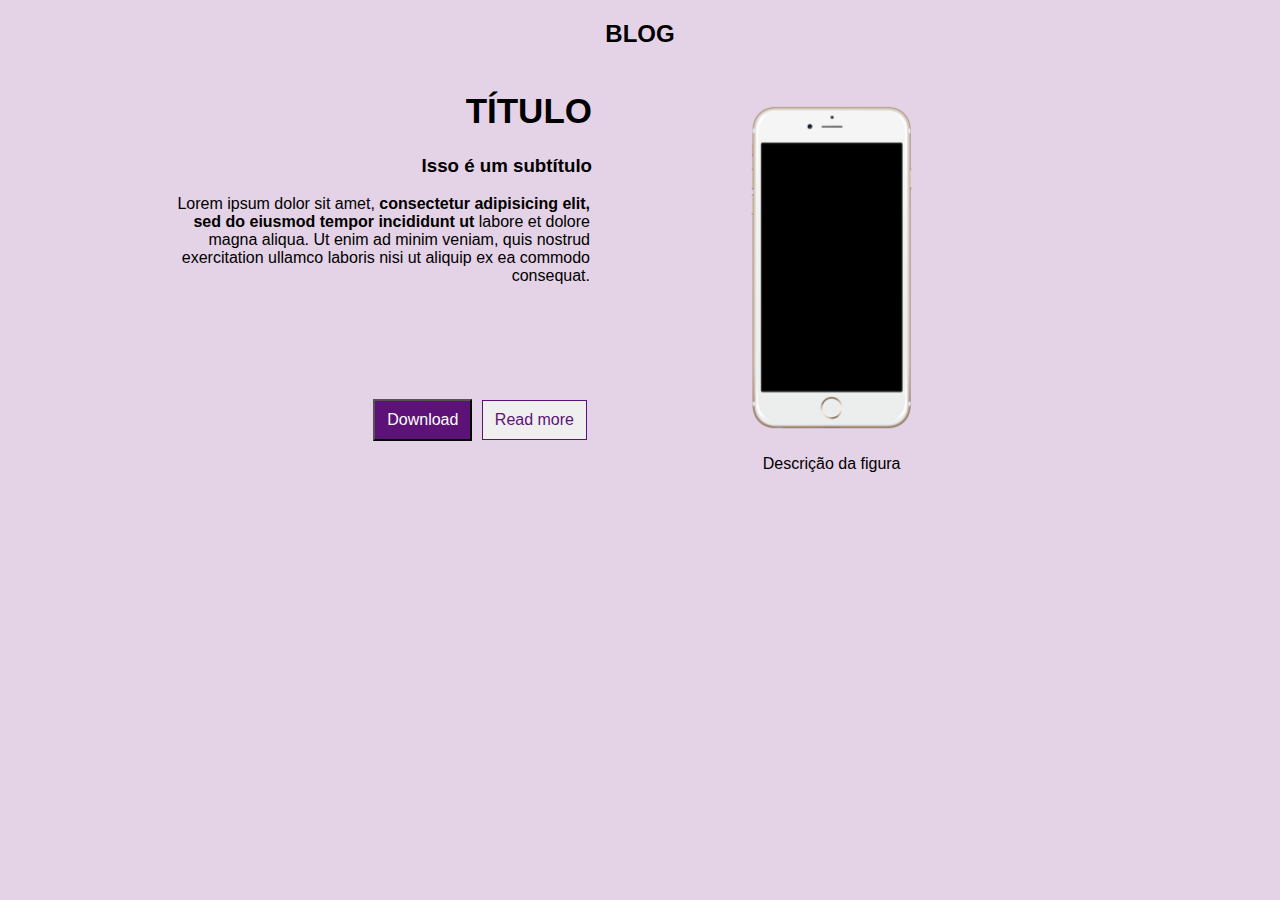
<file: {Reprograma}/Semana 1/Dia 1/01-base/index.html>
<!DOCTYPE html>
<html>

<head>
    <meta charset="UTF-8">
    <title>{Reprograma} - Exercício 1</title>

    <link rel="stylesheet" href="css/style.css">
</head>

<body>
    <main>
        <header>
            <h2 class="titulo-blog">BLOG</h2>
        </header>
        <section class="section-sobre">
            <article class="sobre-conteudo">
                <h1>Título</h1>
                <h3>Isso é um subtítulo</h3>
                <p>
                    Lorem ipsum dolor sit amet, <strong>consectetur adipisicing elit, sed do eiusmod tempor incididunt ut</strong>
                    labore et dolore magna aliqua. Ut enim ad minim veniam, quis nostrud exercitation ullamco laboris nisi ut
                    aliquip ex ea commodo consequat.
                </p>
                <nav class="sobre-conteudo__botoes">
                    <button href="#" class="btn_roxo">Download</button>
                    <button href="#" class="btn_transp u-margin-small">Read more</button>
                </nav>
            </article>
            <figure class="sobre-imagem">
                <img src="img/iphone.png" alt="Imagem">
                <figcaption class="legenda-imagem">Descrição da figura</figcaption>
            </figure>
        </section>
    </main>
</body>

</html>
</file>
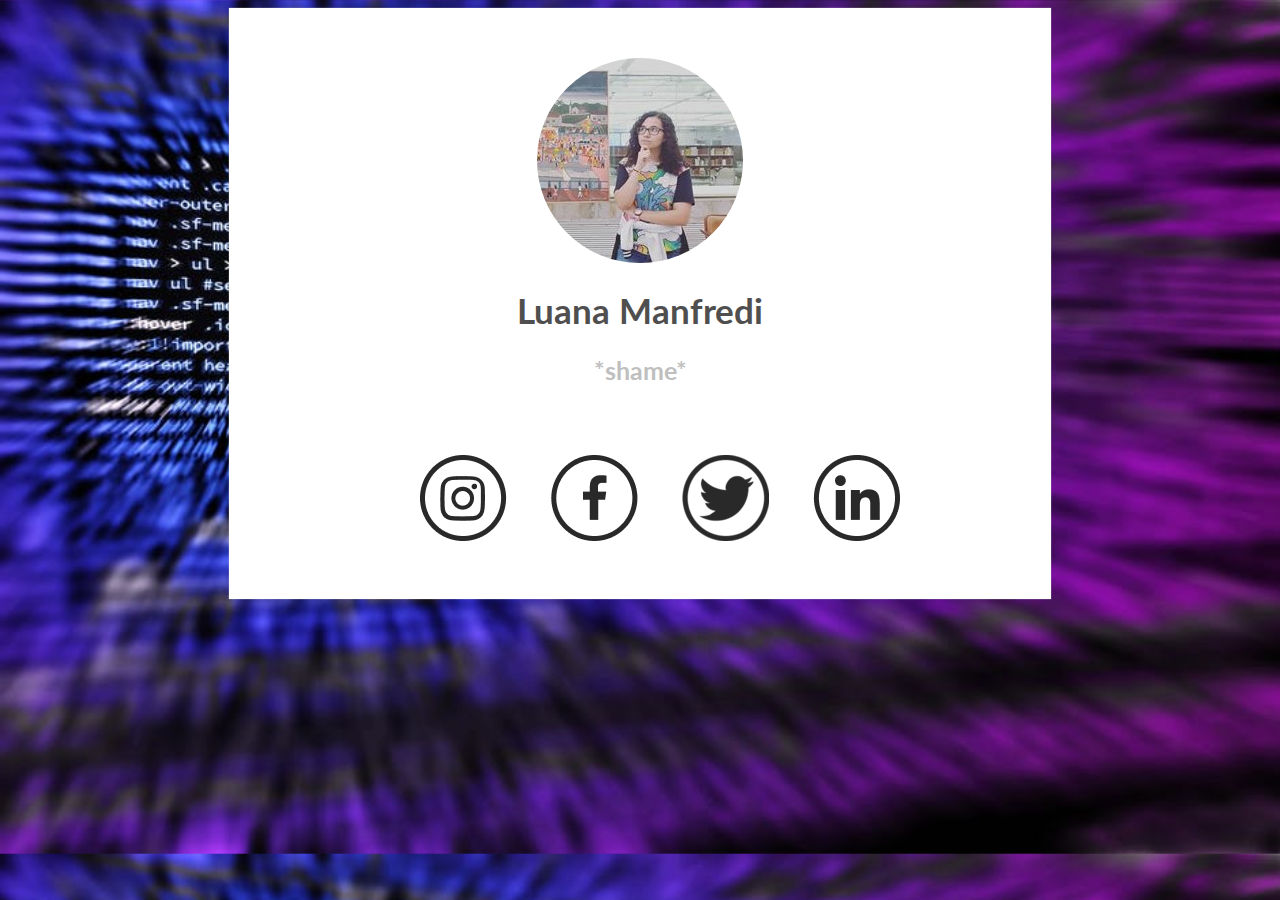
<file: {Reprograma}/Semana 1/Dia 2/02-responsivo/index.html>
<!DOCTYPE html>
<html lang="pt">

<head>
    <meta charset="UTF-8">
    <title>Luana Manfredi</title>
    <meta name="viewport" content="width=device-width, initial-scale=1.0">
    <!-- Link de fontes externas. Tem que aparecer antes do link do estilo personalizado -->
    <link href="https://fonts.googleapis.com/css?family=Lato" rel="stylesheet">
    <link rel="stylesheet" href="css/style.css">

</head>

<body>
    <section class="secao-sobre">
        <div class="sobre-conteudo">
            <img class="sobre-conteudo__img" src="img/perfil.jpg" alt="Foto de Luana">
            <h1>Luana Manfredi</h1>
            <h2>*shame*</h2>
        </div>
        <nav class="sobre-conteudo__redes-sociais">
            <!-- Imagens e outros tipos de conteúdo podem possuir um link. Para isso, coloque o conteúdo dentro das tags de abertura e fechamento de uma <a> -->
            <a href="https://www.instagram.com/cookie_de_toddy/" target="_blank">
                <img src="img/instagram.png" alt="Ícone do Instagram">
            </a>
            <a href="https://www.facebook.com/Luuah.Manfredi.Belmonte" target="_blank">
                <img src="img/facebook.png" alt="Ícone do Facebook">
            </a>
            <a href="https://twitter.com/Selini_Belmont" target="_blank">
                <img src="img/twitter.png" alt="Ícone do Twitter">
            </a>
            <a href="https://www.linkedin.com/in/luana-manfredi/" target="_blank">
                <img src="img/linkedin.png" alt="Ícone do Linkedin">
            </a>
        </nav>
    </section>

</body>

</html>
</file>
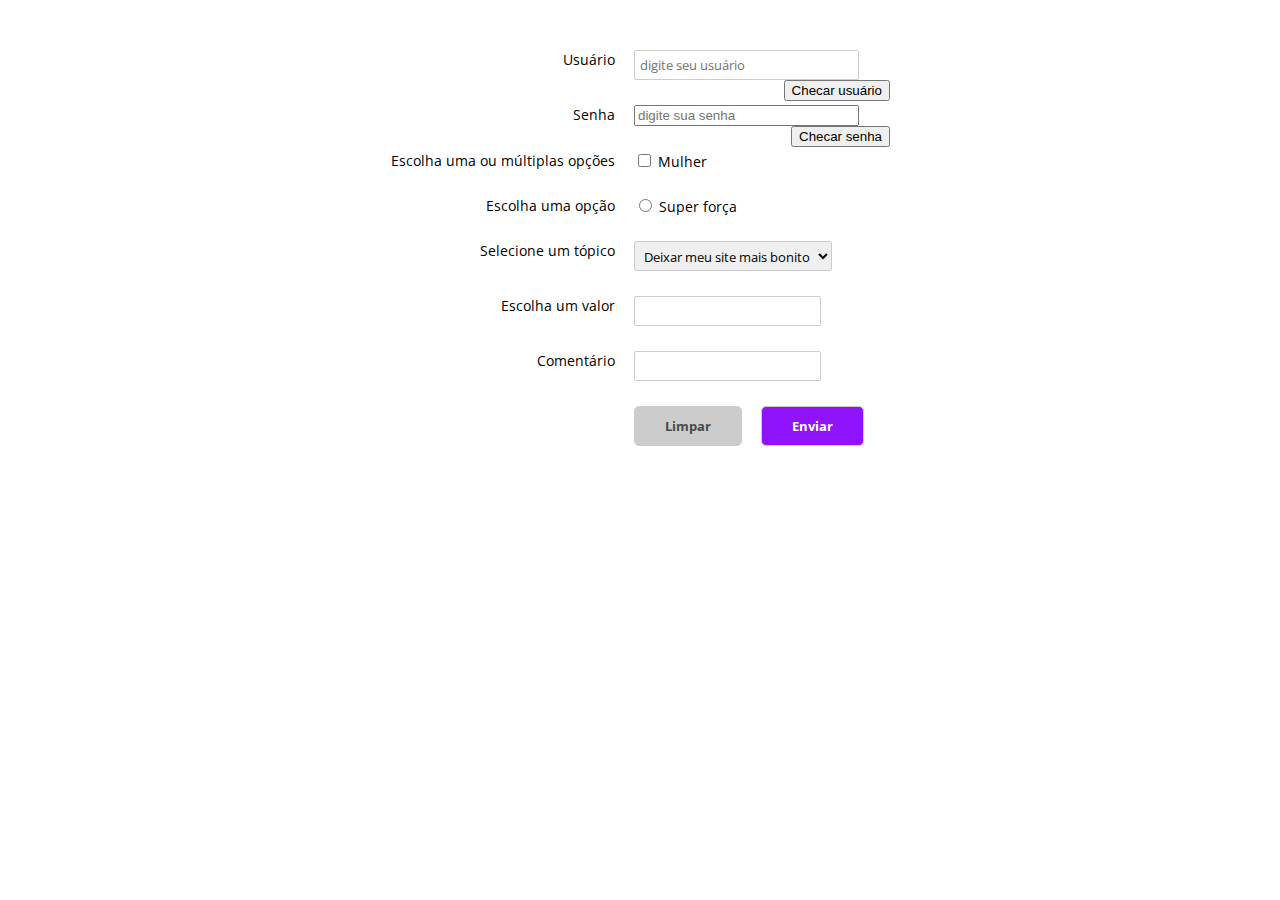
<file: {Reprograma}/Semana 1/Dia 3/03-formulario/index.html>
<!DOCTYPE html>
<html lang="pt-br">
<head>
    <meta charset="UTF-8">
    <meta name="viewport" content="width=device-width, initial-scale=1.0">
    <meta http-equiv="X-UA-Compatible" content="ie=edge">
    <title>Exercício 6</title>

    <link href="https://fonts.googleapis.com/css?family=Open+Sans" rel="stylesheet">
    <link rel="stylesheet" href="css/style.css">
</head>
<body>
    
    <form action="#" class="form">

        <div>
            <label for="usuario">Usuário</label>
            <input type="text" name="usuario" class="half-col" id="input_usuario" placeholder="digite seu usuário">
            <button class="botao" id="botao_usuario">Checar usuário</button>
        </div>

        <div>
            <label for="senha">Senha</label>
            <input type="password" name="senha" class="half-col" id="input_senha" placeholder="digite sua senha">
            <button class="botao" id="botao_senha">Checar senha</button>
        </div>

        <div>
            <label for="texto">Escolha uma ou múltiplas opções</label>
            <div class="half-col">
                <input type="checkbox" name="mulher" value="Mulher"> Mulher <br>
            </div>
        </div>

        <div>
            <label for="texto">Escolha uma opção</label>
            <div class="half-col">
                <input type="radio" name="poder" value="Mulher"> Super força <br>
            </div>
        </div>

        <div>
            <label for="texto">Selecione um tópico</label>
            <select name="dropdown">
                <option value="contato">Deixar meu site mais bonito</option>
            </select>
        </div>

        <div>
            <label for="texto">Escolha um valor</label>
            <input type="text" name="valor">
        </div>
        
        <div>
            <label for="texto">Comentário</label>
            <input type="text" name="valor">
        </div>

        <div>
            <div class="half-col"></div>
            <button class="btn btn_grey">Limpar</button>
            <input class="btn btn_purple" type="submit" value="Enviar">
        </div>
    </form>

</body>

<script type="text/javascript" src="script.js"></script>

</html>
</file>
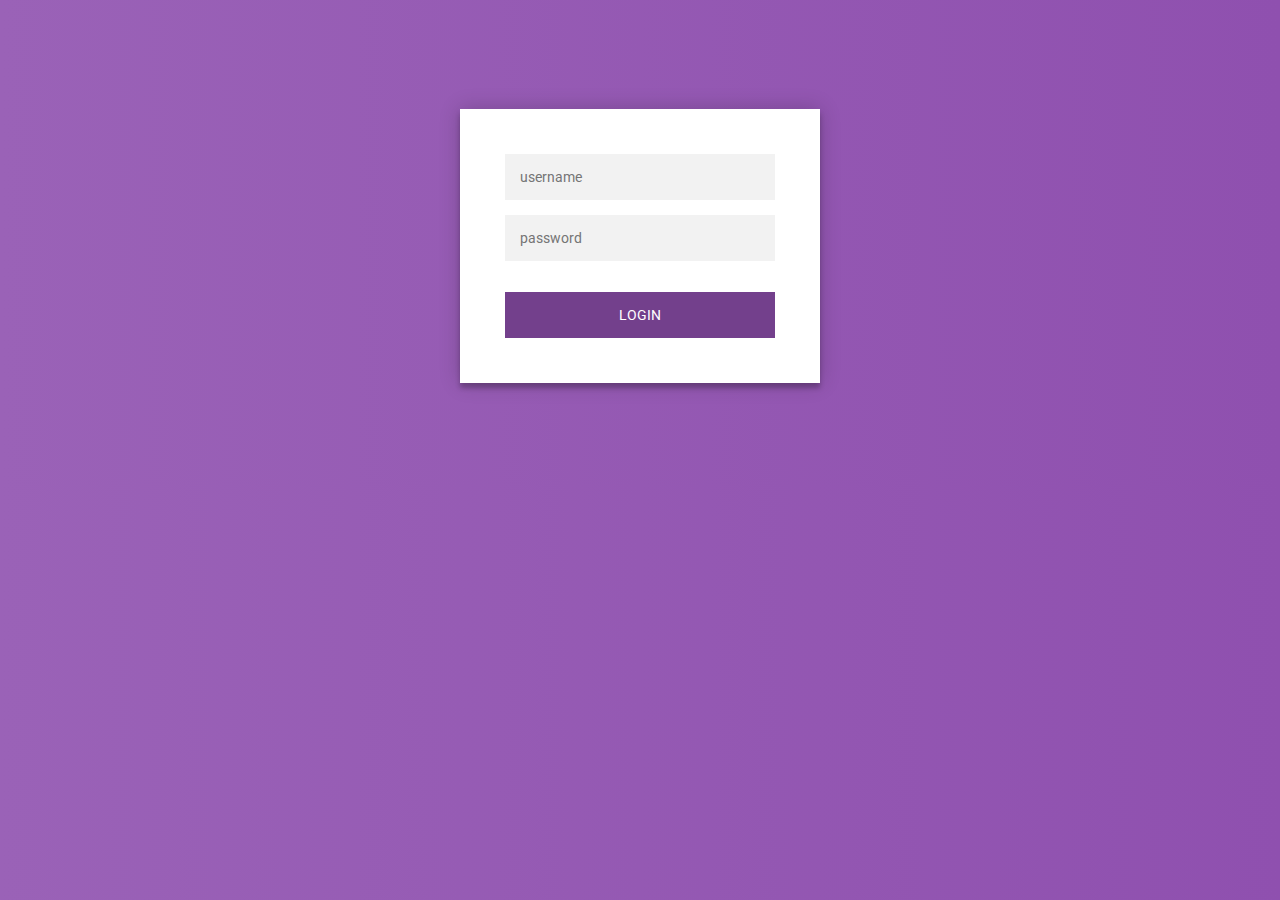
<file: {Reprograma}/Semana 1/Dia 4/03-formulario-desafio-login/login.html>
<!DOCTYPE html>
<html lang="pt-br">

<head>
	<meta charset="UTF-8">
	<title>{Reprograma} - Login</title>
	<link rel="stylesheet" type="text/css" href="css/index.css">
	<link href="https://fonts.googleapis.com/css?family=Open+Sans+Condensed:300" rel="stylesheet">
</head>

<body>

	<div class="login-page">
		<div class="form">
			<form class="login-form" method="post">
				<input type="text" id="user" placeholder="username" />
				<input type="password" id="pass" placeholder="password" />
				<p id="texto"></p>
				<button id="btn">login</button>
			</form>
		</div>
	</div>

</body>

<script>
	var botaoLogin = document.querySelector("#btn");
	botaoLogin.addEventListener('click',function(event){
		event.preventDefault();
		var login = document.querySelector("#user").value;
		var senha = document.querySelector("#pass").value;

		if (login == "admin" && senha == "admin"){
			document.querySelector("#texto").style.color= "green";
			document.querySelector("#texto").textContent = "ACERTOU";

		} else {
			document.querySelector("#texto").style.color= "red";
			document.querySelector("#texto").textContent = "ERROU";
		}

	});

</script>

</html>
</file>
<file: {Reprograma}/Semana 1/Dia 1/01-base/css/style.css>
/* GERAL */
* {
    box-sizing: border-box; /* tamanho leva em consideração o padding */
}

body {
    background-color: #e4d2e6; /* determina a cor de fundo de um elemento */
    font-family: 'Lato', Arial, Helvetica, sans-serif; /* determina o tipo de fonte */
}

a {
    text-decoration: none; /* define algum tipo de decoração no texto. Valores: overline, line-through, underline, underline overline */
}

img {
    width: 85%; /* define o comprimento */
}

/* FONTS */
h1 {
    text-align: right; /* define o alinhamento do texto */
    font-size: 35px; /* define o tamanho da fonte. Unidades possíveis são px, em, rem, entre outros */
    text-transform: uppercase; /*define alguma mudança na própria fonte. Valores possíveis: lowercase, uppercase, capitalize */
}

.titulo-blog {
    text-align: center;
}

h2 {
    text-align: right;
}

h3 {
    text-align: right;
}

p {
    width: 430px;
    margin-bottom: 110px;
    text-align: right;  
}

/* UTILITIES */
.u-margin-small {
    margin: 5px;
}

.sobre-conteudo {
    width: 45%;
    display: inline-block;
}

.sobre-imagem {
    width: 45%;
    display: inline-block;
    float: right;   
}

.legenda-imagem {
    width: 85%;
    text-align: center;
}

.section-sobre {
   width: 960px;
   margin: 0 auto; /* macete para deixar elementos block centralizados */
}

.sobre-conteudo__botoes {
    text-align: right; /* esse tipo de alinhamento para botões não funciona se for colocado diretamente no elemento <a>. Deve-se colocar essa propriedade no elemento mãe */
}

button {
    padding: 10px 12px;
    font-size: 16px;
}

.btn_roxo {
    background-color: #5d1277;
    color: white; /* define a cor do conteúdo do elemento */
}

.btn_transp {
    color: #5d1277;
    border: 1px solid #5d1277; /* cria uma borda no elemento. Ordem de valores: grossura-da-borda tipo-da-borda cor-da-borda. */
}
</file>
<file: {Reprograma}/Semana 1/Dia 2/02-responsivo/css/style.css>
/* GERAL */
* {
    box-sizing: border-box;
}

body {
    background-image: url('../img/code.jpeg');
    background-size: cover;
    font-family: 'Lato', Arial, Helvetica, sans-serif;
}

a {
    text-decoration: none;
}

/* FONTS */
h1 {
    color: #4F4F4F;
    font-size: 35px;
}

h2 {
    color: #bfbfbf;   
    font-size: 25px;
}

/* SEÇÃO SOBRE */
.secao-sobre {
    background-color: white;
    width: 65%;
    margin: 0 auto;
    margin-bottom: 40px;
    box-shadow: 0px 0px 1px rgb(195,195,195);
}

.sobre-conteudo__img {
    margin-top: 50px;
    border-radius: 50%;
}  
    
.sobre-conteudo {
    text-align: center;
}

.sobre-conteudo__redes-sociais {
    text-align: center;
    margin-top: 70px;
    padding-bottom: 55px;
}

.sobre-conteudo__redes-sociais img {
    width: 87px;
    height: 86px;
    margin-left: 40px;
    filter: grayscale(100%);
}

.sobre-conteudo__redes-sociais img:hover {
    filter: grayscale(0%);
    transition: 0.4s;
}

@media only screen and (max-width: 600px) {
    .secao-sobre {background: rgb(195,195,195);}
}

@media only screen and (min-width: 600px) {
    .secao-sobre {background: rgb(210,210,210);}
}

@media only screen and (min-width: 768px) {
    .secao-sobre {background: rgb(225,225,225);}
} 

@media only screen and (min-width: 992px) {
    .secao-sobre {background: rgb(240,240,240);}
} 

@media only screen and (min-width: 1200px) {
    .secao-sobre {background: rgb(255,255,255);}
}

::selection {
    background-color: purple;
    color: rgb(195,195,195);
}
</file>
<file: {Reprograma}/Semana 1/Dia 3/03-formulario/css/style.css>
/* GERAL */
* {
    box-sizing: border-box;
}

body {
    font-family: 'Open Sans', Arial, Helvetica, sans-serif;
    font-size: 14px;
}

/* FORM */
.form {
    width: 500px;
    margin: 0 auto;
    margin-top: 50px;
}

    .form > div {
        margin-top: 25px;
    }

    label {
        display: inline-block;
        width: 45%;
        text-align: right;
        margin-right: 15px;
        vertical-align: top;
    }

    input[type="text"], select, input[type="number"] {
        font-family: 'Open Sans', Arial, Helvetica, sans-serif;
        border-radius: 2px;
        border: 1px solid #ccc;
        height: 30px;
        padding: 5px;
    }

    textarea {
        font-family: 'Open Sans', Arial, Helvetica, sans-serif;
        border-radius: 2px;
        border: 1px solid #ccc;
        padding: 5px;
    }

/* LAYOUT */
.half-col {
    display: inline-block;
    width: 45%;
}

/* BUTTON */

.botao {
    float: right;
}

.btn {
    font-family: 'Open Sans', Arial, Helvetica, sans-serif;
    border: 1px solid #ccc;
    padding: 10px 30px;
    font-weight: bold;
    border-radius: 5px;
    transition: all .5s;
    margin-left: 15px;
    display: inline-block;
}

.btn_grey {
    background-color: #ccc;
    color: #4a4a4a;
}

.btn_purple {
    background-color: #9013FE;
    color: white;
}

.btn_grey:hover {
    background-color: #999;
    color: white;
}

.btn_purple:hover {
    background-color: #3a006d;
}
</file>
<file: {Reprograma}/Semana 1/Dia 4/03-formulario-desafio-login/css/index.css>
@import url(https://fonts.googleapis.com/css?family=Roboto:300);
.login-page {
    width: 360px;
    padding: 8% 0 0;
    margin: auto;
}

.form {
    position: relative;
    z-index: 1;
    background: #FFFFFF;
    max-width: 360px;
    margin: 0 auto 100px;
    padding: 45px;
    text-align: center;
    box-shadow: 0 0 20px 0 rgba(0, 0, 0, 0.2), 0 5px 5px 0 rgba(0, 0, 0, 0.24);
}

.form input {
    font-family: "Roboto", sans-serif;
    outline: 0;
    background: #f2f2f2;
    width: 100%;
    border: 0;
    margin: 0 0 15px;
    padding: 15px;
    box-sizing: border-box;
    font-size: 14px;
}

.form button {
    font-family: "Roboto", sans-serif;
    text-transform: uppercase;
    outline: 0;
    background: #73408c;
    width: 100%;
    border: 0;
    padding: 15px;
    color: #FFFFFF;
    font-size: 14px;
    -webkit-transition: all 0.3 ease;
    transition: all 0.3 ease;
    cursor: pointer;
}

.form button:hover,
.form button:active,
.form button:focus {
    background: #462755;
}

.form .message {
    margin: 15px 0 0;
    color: #b3b3b3;
    font-size: 12px;
}

.form .message a {
    color: #73408c;
    text-decoration: none;
}

.form .register-form {
    display: none;
}

.container {
    position: relative;
    z-index: 1;
    max-width: 300px;
    margin: 0 auto;
}

.container:before,
.container:after {
    content: "";
    display: block;
    clear: both;
}

.container .info {
    margin: 50px auto;
    text-align: center;
}

.container .info h1 {
    margin: 0 0 15px;
    padding: 0;
    font-size: 36px;
    font-weight: 300;
    color: #1a1a1a;
}

.container .info span {
    color: #4d4d4d;
    font-size: 12px;
}

.container .info span a {
    color: #000000;
    text-decoration: none;
}

.container .info span .fa {
    color: #EF3B3A;
}

body {
    background: #8f50af;
    /* fallback for old browsers */
    background: -webkit-linear-gradient(right, #8f50af, #9a62b7);
    background: -moz-linear-gradient(right, #8f50af, #9a62b7);
    background: -o-linear-gradient(right, #8f50af, #9a62b7);
    background: linear-gradient(to left, #8f50af, #9a62b7);
    font-family: "Roboto", sans-serif;
    -webkit-font-smoothing: antialiased;
    -moz-osx-font-smoothing: grayscale;
}
</file>
